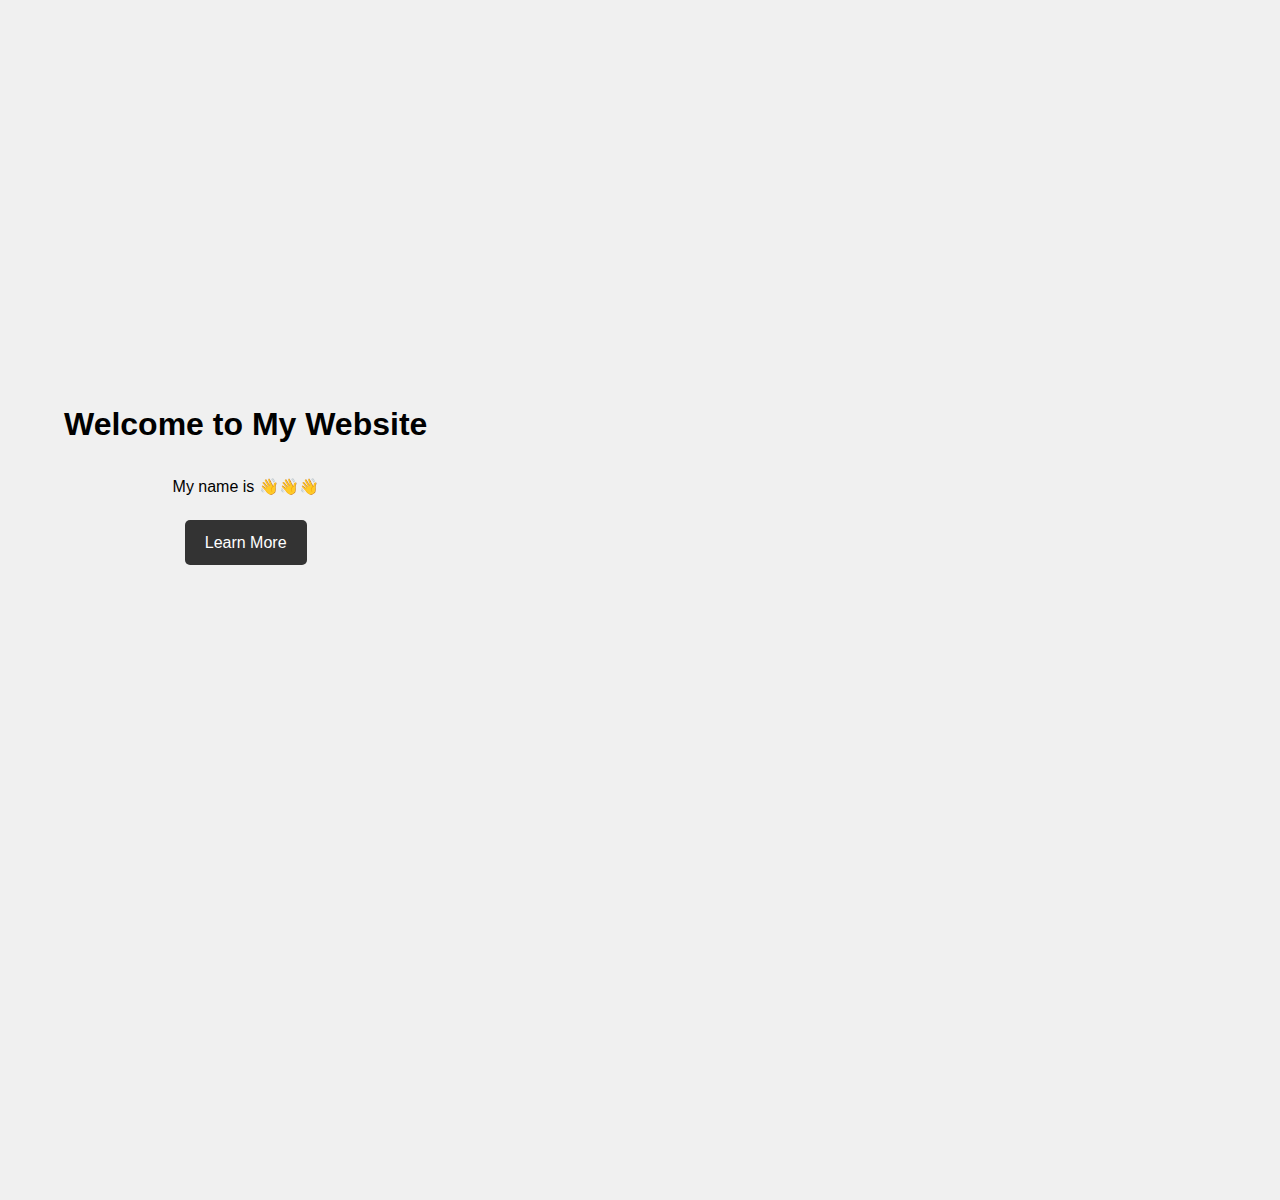
<file: index.html>
<!DOCTYPE html>

<html lang="en">

<head>
    <meta charset="UTF-8">
    <meta name="viewport" content="width=device-width, initial-scale=1.0">
    <link rel="stylesheet" href="style.css">
    <title>My Website</title>
</head>
<body>
<div id="container">
    <div class="content">
        <div class="hero">
            <h1>Welcome to My Website</h1>
            <p> My name is 👋👋👋</p>
            <a href="mission.html" class="btn">Learn More</a>
        </div>
    </div>
</div>
</body>
</html>
</file>
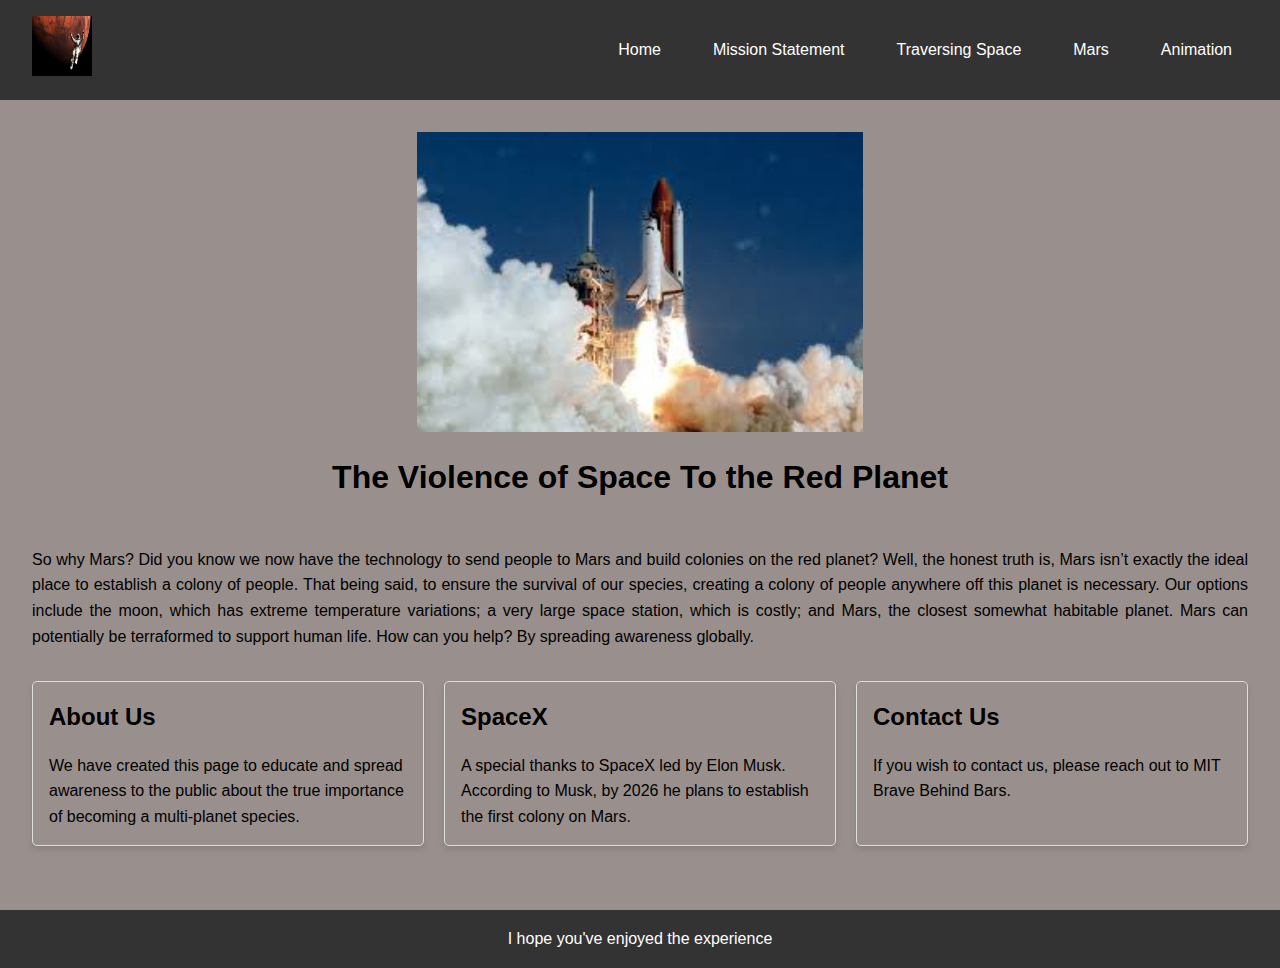
<file: mars.html>
<!DOCTYPE html>
<html lang="en">
<head>
    <title>My Webpage</title>
    <meta charset="UTF-8">
    <meta name="viewport" content="width=device-width, initial-scale=1.0">
    <link rel="stylesheet" type="text/css" href="style.css">
</head>
<body>
<nav class="navbar background">
    <div class="navbar-header">
        <img class="navbar-logo" src="./img/spc8.jfif" alt="Logo depicting an astronaut with Mars in the background">
    </div>
    <ul class="navList">

        <li><a href="index.html">Home</a></li>
        <li><a href="mission.html">Mission Statement</a></li>
        <li><a href="traversing.html">Traversing Space</a></li>
        <li><a href="mars.html">Mars</a></li>
        <li><a href="animation.html">Animation</a></li>
    </ul>
</nav>
<div id="container-mission">
    <div class="box-main">
        <div class="box-right">
            <img class="img-right" src="./img/spc7.jfif" alt="Mars in the background">
            <h1>The Violence of Space
                To the Red Planet
            </h1>
            <p class="text-right">
                So why Mars? Did you know we now have the technology to send people to Mars and build colonies on the
                red planet? Well, the honest truth is, Mars isn’t exactly the ideal place to establish a colony of
                people. That being said, to ensure the survival of our species, creating a colony of people anywhere off
                this planet is necessary. Our options include the moon, which has extreme temperature variations; a very
                large space station, which is costly; and Mars, the closest somewhat habitable planet. Mars can
                potentially be terraformed to support human life. How can you help? By spreading awareness globally.
            </p>
        </div>
    </div>
    <!-- Start of Feature Section -->
    <section class="feature-section">
        <!-- About Us Feature -->
        <article class="feature-item">
            <h2 class="feature-title">About Us</h2>
            <p class="feature-description">We have created this page to educate and spread awareness to the
                public about
                the true importance of becoming a multi-planet species.</p>
        </article>

        <!-- SpaceX Feature -->
        <article class="feature-item">
            <h2 class="feature-title">SpaceX</h2>
            <p class="feature-description">A special thanks to SpaceX led by Elon Musk. According to Musk, by
                2026 he
                plans to establish the first colony on Mars.</p>
        </article>

        <!-- Contact Feature -->
        <article class="feature-item">
            <h2 class="feature-title">Contact Us</h2>
            <p class="feature-description">If you wish to contact us, please reach out to MIT Brave Behind Bars.</p>
        </article>
    </section>
    <!-- End of Feature Section -->
</div>
<footer>
    <p class="text-footer">I hope you've enjoyed the experience</p>
</footer>


<script src="script.js"></script>
</body>
</html>
</file>
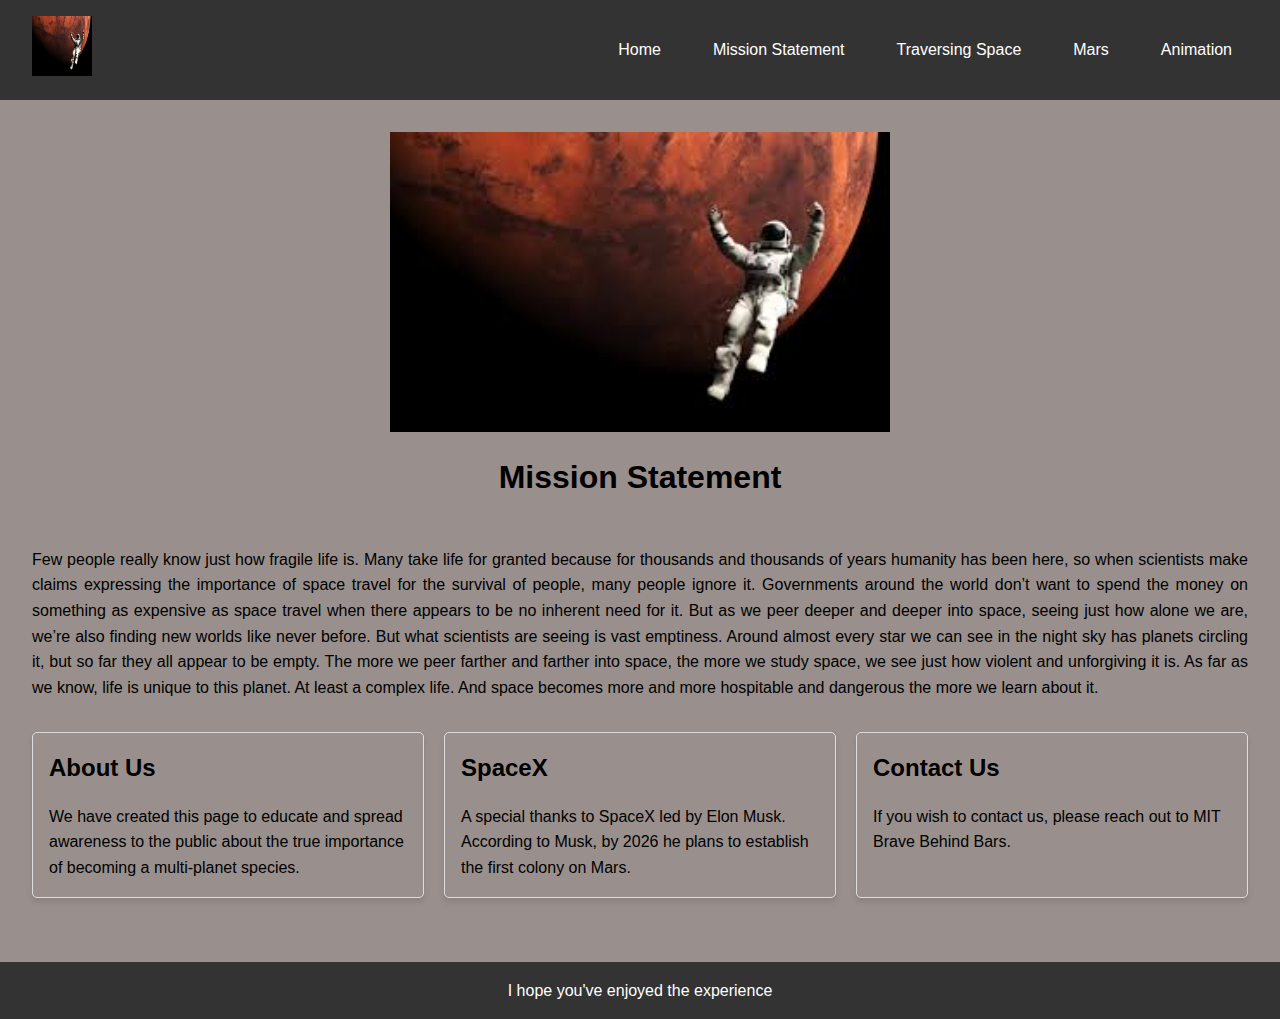
<file: mission.html>
<!DOCTYPE html>

<html lang="en">

<head>
    <title>My Webpage</title>
    <meta charset="UTF-8">
    <meta name="viewport" content="width=device-width, initial-scale=1.0">
    <link rel="stylesheet" type="text/css" href="style.css">
</head>

<body>
<nav class="navbar background">
    <div class="navbar-header">
        <img class="navbar-logo" src="./img/spc8.jfif" alt="Logo depicting an astronaut with Mars in the background">
    </div>
    <ul class="navList">

        <li><a href="index.html">Home</a></li>
        <li><a href="mission.html">Mission Statement</a></li>
        <li><a href="traversing.html">Traversing Space</a></li>
        <li><a href="mars.html">Mars</a></li>
        <li><a href="animation.html">Animation</a></li>
    </ul>
</nav>

<div id=container-mission>
    <div class="box-main">
        <div class="box-right">
            <img class="img-right" src="./img/spc8.jfif" alt="Mars in the background">
            <h1>Mission Statement</h1>
            <p class="text-right">
                Few people really know just how fragile life is. Many take life for granted because for thousands
                and thousands of years humanity has been here, so when scientists make claims expressing the
                importance of space travel for the survival of people, many people ignore it. Governments around the
                world don’t want to spend the money on something as expensive as space travel when there appears to
                be no inherent need for it. But as we peer deeper and deeper into space, seeing just how alone we
                are, we’re also finding new worlds like never before. But what scientists are seeing is vast
                emptiness. Around almost every star we can see in the night sky has planets circling it, but so far
                they all appear to be empty. The more we peer farther and farther into space, the more we study
                space, we see just how violent and unforgiving it is. As far as we know, life is unique to this
                planet. At least a complex life. And space becomes more and more hospitable and dangerous the more we
                learn about it.
            </p>
        </div>
    </div>

    <!-- Start of Feature Section -->
    <section class="feature-section">
        <!-- About Us Feature -->
        <article class="feature-item">
            <h2 class="feature-title">About Us</h2>
            <p class="feature-description">We have created this page to educate and spread awareness to the public about
                the true importance of becoming a multi-planet species.</p>
        </article>

        <!-- SpaceX Feature -->
        <article class="feature-item">
            <h2 class="feature-title">SpaceX</h2>
            <p class="feature-description">A special thanks to SpaceX led by Elon Musk. According to Musk, by 2026 he
                plans to establish the first colony on Mars.</p>
        </article>

        <!-- Contact Feature -->
        <article class="feature-item">
            <h2 class="feature-title">Contact Us</h2>
            <p class="feature-description">If you wish to contact us, please reach out to MIT Brave Behind Bars.</p>
        </article>
    </section>
    <!-- End of Feature Section -->
</div>
<footer>
    <p class="text-footer">
        I hope you've enjoyed the experience
    </p>
</footer>


<script src="script.js"></script>

</body>

</html>
</file>
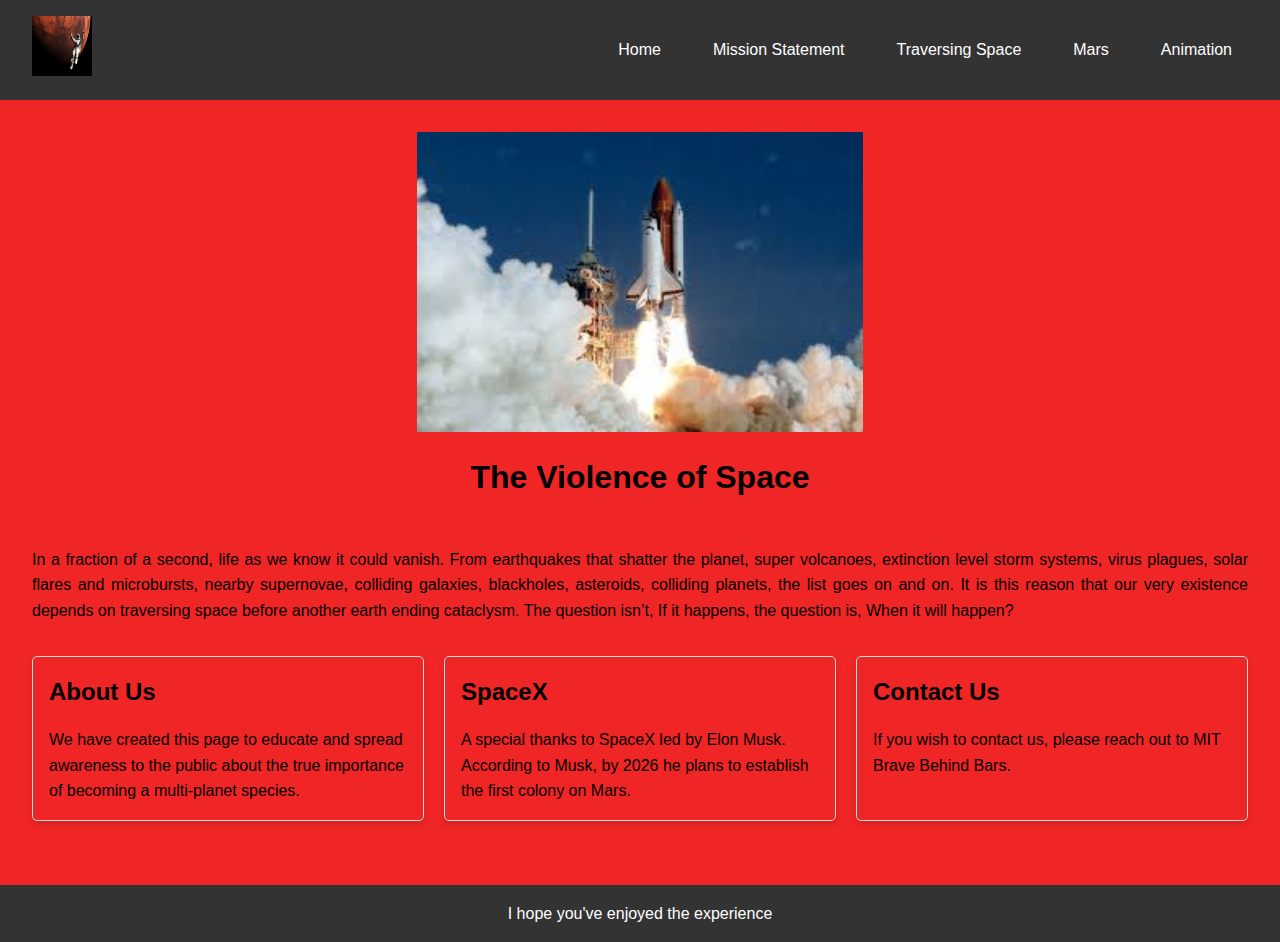
<file: traversing.html>
<!DOCTYPE html>
<html lang="en">
<head>
    <meta charset="UTF-8">
    <meta http-equiv="X-UA-Compatible" content="IE=edge">
    <meta name="viewport" content="width=device-width, initial-scale=1.0">
    <title>My Webpage</title>
    <link rel="stylesheet" type="text/css" href="style.css">
</head>
<body>
<nav class="navbar background">
    <div class="navbar-header">
        <img class="navbar-logo" src="./img/spc8.jfif" alt="Logo depicting an astronaut with Mars in the background">
    </div>
    <ul class="navList">

        <li><a href="index.html">Home</a></li>
        <li><a href="mission.html">Mission Statement</a></li>
        <li><a href="traversing.html">Traversing Space</a></li>
        <li><a href="mars.html">Mars</a></li>
        <li><a href="animation.html">Animation</a></li>
    </ul>
</nav>

<div id="container-contact">
    <div class="box-main">
        <div class="box-right">
            <img class="img-right" src="./img/spc7.jfif" alt="Mars in the background">
            <h1>The Violence of Space</h1>
            <p class="text-right">
                In a fraction of a second, life as we know it could vanish. From earthquakes that shatter the
                planet, super volcanoes, extinction level storm systems, virus plagues, solar flares and
                microbursts, nearby supernovae, colliding galaxies, blackholes, asteroids, colliding planets,
                the
                list goes on and on. It is this reason that our very existence depends on traversing space
                before
                another earth ending cataclysm. The question isn’t, If it happens, the question is, When it will
                happen?
            </p>
        </div>
    </div>

    <!-- Start of Feature Section -->
    <section class="feature-section">
        <!-- About Us Feature -->
        <article class="feature-item">
            <h2 class="feature-title">About Us</h2>
            <p class="feature-description">We have created this page to educate and spread awareness to the
                public about
                the true importance of becoming a multi-planet species.</p>
        </article>

        <!-- SpaceX Feature -->
        <article class="feature-item">
            <h2 class="feature-title">SpaceX</h2>
            <p class="feature-description">A special thanks to SpaceX led by Elon Musk. According to Musk, by
                2026 he
                plans to establish the first colony on Mars.</p>
        </article>

        <!-- Contact Feature -->
        <article class="feature-item">
            <h2 class="feature-title">Contact Us</h2>
            <p class="feature-description">If you wish to contact us, please reach out to MIT Brave Behind Bars.</p>
        </article>
    </section>
    <!-- End of Feature Section -->
</div>
<footer>
    <p class="text-footer">I hope you've enjoyed the experience</p>
</footer>


<script src="script.js"></script>
</body>
</html>
</file>
<file: style.css>
* {
    margin: 0;
    padding: 0;
    box-sizing: border-box;
}
body {
    font-family: Arial, sans-serif; /* You can choose your preferred font */
    line-height: 1.6;
}
/* Navbar styles */
.navbar {
    background-color: #333;
    display: flex;
    justify-content: space-between;
    align-items: center;
    padding: 1rem 2rem;
}
.navbar-logo {
    width: 60px;
    height: 60px;
}
.navList li a:hover {
    background-color: rgba(255, 255, 255, 0.1); /* Slight highlight on hover */
}
.hero {
    display: flex;
    justify-content: center;
    flex-direction: column;
    align-items: center;
    padding: 1rem 2rem;
}
/* Base styles for all containers */
#container, #container-mission, #container-contact {
    padding: 2rem;
    display: flex;
    height: auto;
    justify-content: space-between;
    flex-wrap: wrap;
}

#container {
    background-color: rgb(236, 104, 59);
    overflow-x: auto;
    overflow-y: hidden;
    position: relative;
    width: 1600px;
    height: 1200px;
}

#container-mission {
    background-color: #99908d;
}

#container-contact {
    background-color: #f02525;
}
/* Mission statement styles */
h1 {
    text-align: center;
    margin-bottom: 1.5rem;
}
.box-main {
    display: flex;
    justify-content: space-between;
    flex-wrap: wrap;
    gap: 20px;
}
.box-left, .box-right {
    flex: 1;
    display: flex;
    flex-direction: column;
    gap: 20px;
}
.img-left, .img-right {
    width: 100%;
    border-radius: 5px;
    max-height: 300px;
    object-fit: contain;
}
.text-left, .text-right {
    text-align: justify; /* For evenly spaced lines */
}
/* Feature section styles */
.feature-section {
    margin-top: 2rem;
    display: flex;
    justify-content: space-between;
    flex-wrap: wrap;
    margin-bottom: 2rem;
    gap: 20px;
}
.feature-item {
    flex: 1;
    border: 1px solid #ddd;
    border-radius: 5px;
    padding: 1rem;
    box-shadow: 0 4px 6px rgba(0, 0, 0, 0.1); /* A subtle shadow for depth */
}

.feature-title {
    margin-bottom: 1rem;
}

/* Footer styles */
footer {
    background-color: #333;
    color: white;
    text-align: center;
    padding: 1rem;
}
#blast-button {
    position: absolute;
    top: 350px;
    padding: 10px;
    left: 100px;
    border-radius: 5px;
}

.btn {
    margin-top: 20px;
    display: inline-block;
    padding: 10px 20px;
    background-color: #333;
    color: white;
    text-decoration: none;
    border-radius: 5px;
    transition: background-color 0.3s;
}
.btn:hover {
    background-color: rgb(128, 128, 128);
}
.content{
    display: flex;
    height: 100vh;
    width:auto;
    justify-content: center;
    align-items: center;
    flex-direction: column;
    gap: 20px;
}

/* For myMove function */
#container {
    overflow-x: auto;  /* horizontal overflow */
    overflow-y: hidden;  /* vertical overflow */
    position: relative;
    width: 1600px;
    height: 1200px;
    background: #f0f0f0;
}

.navList {
    list-style-type: none;
    display: flex;
    gap: 20px; /* For spacing between list items */
}
.navList li a {
    text-decoration: none;
    color: white;
    padding: 0.5rem 1rem;
    border-radius: 5px;
    transition: background-color 0.3s ease;
}
#animate {
    width: 20px;
    height: 100px;
    z-index: 999;
    position: absolute;
    background: red;
    top: 0;
    left: 0;
}
</file>
